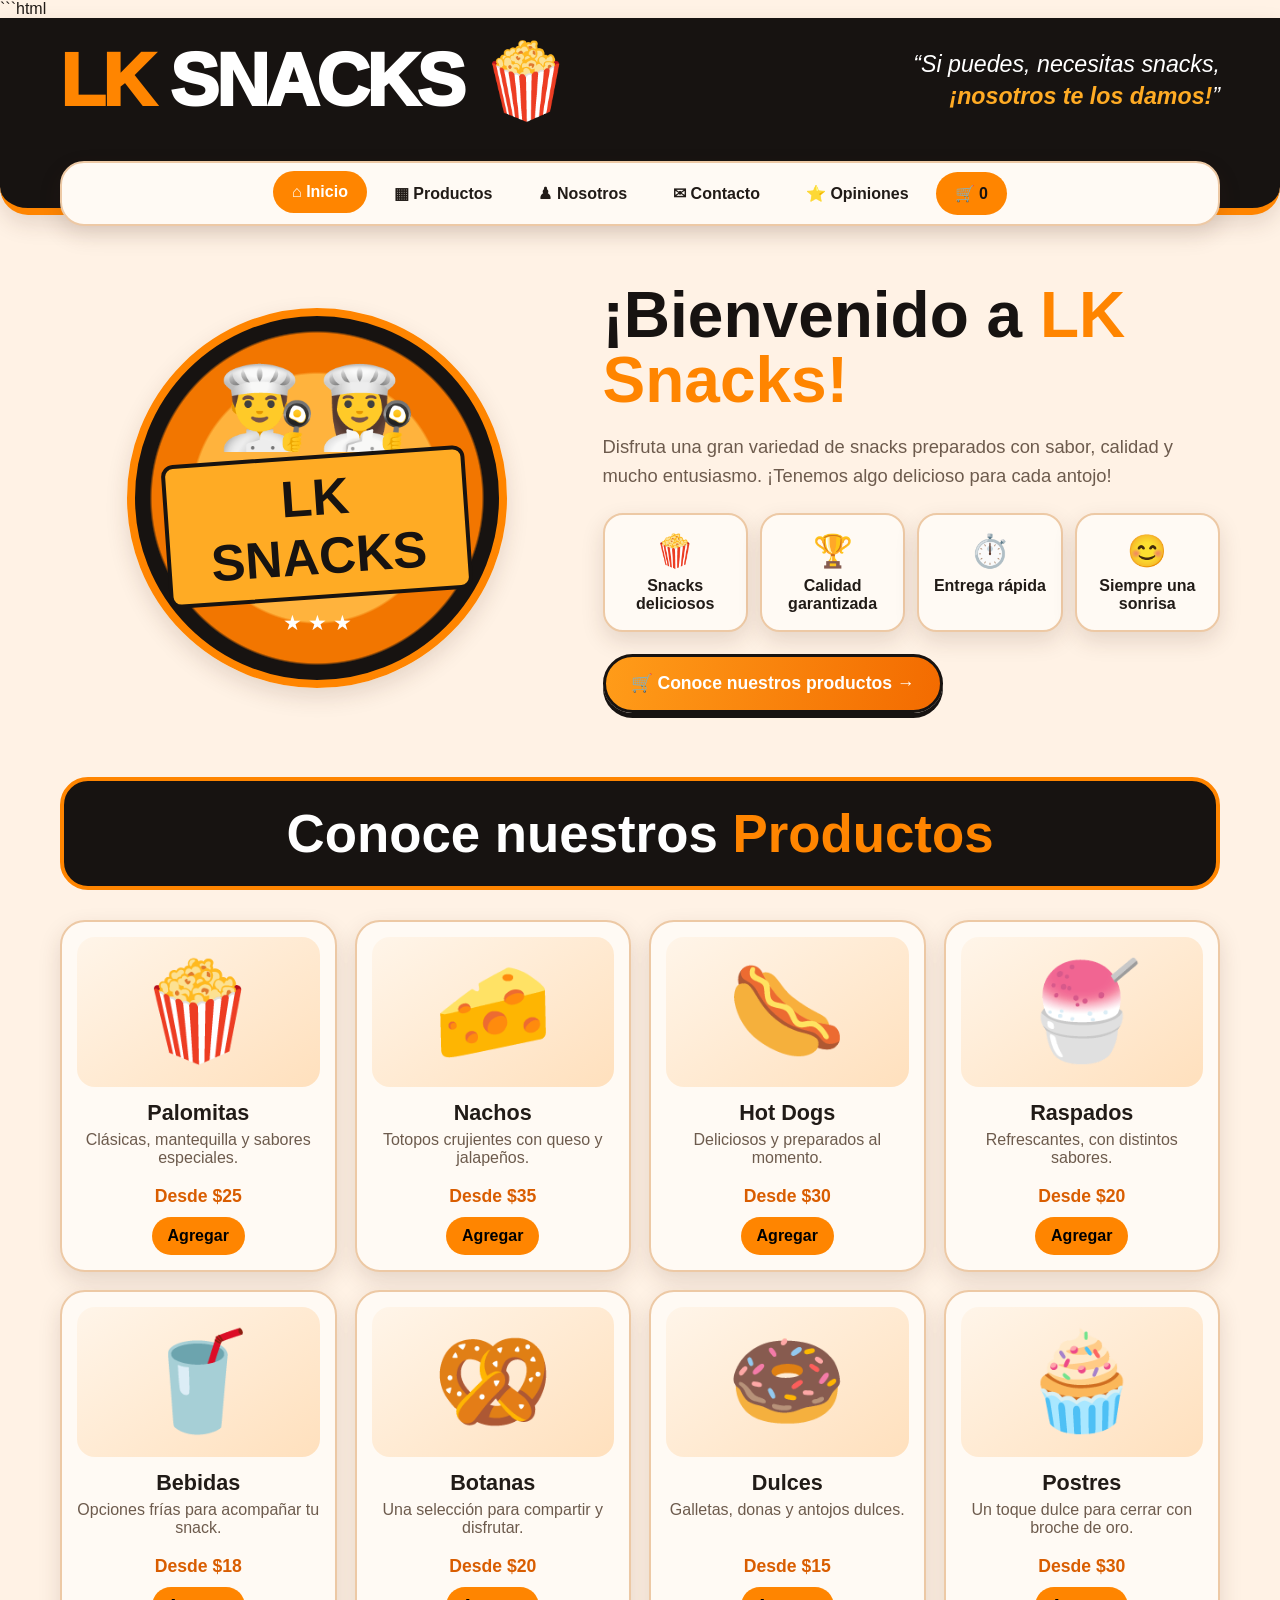
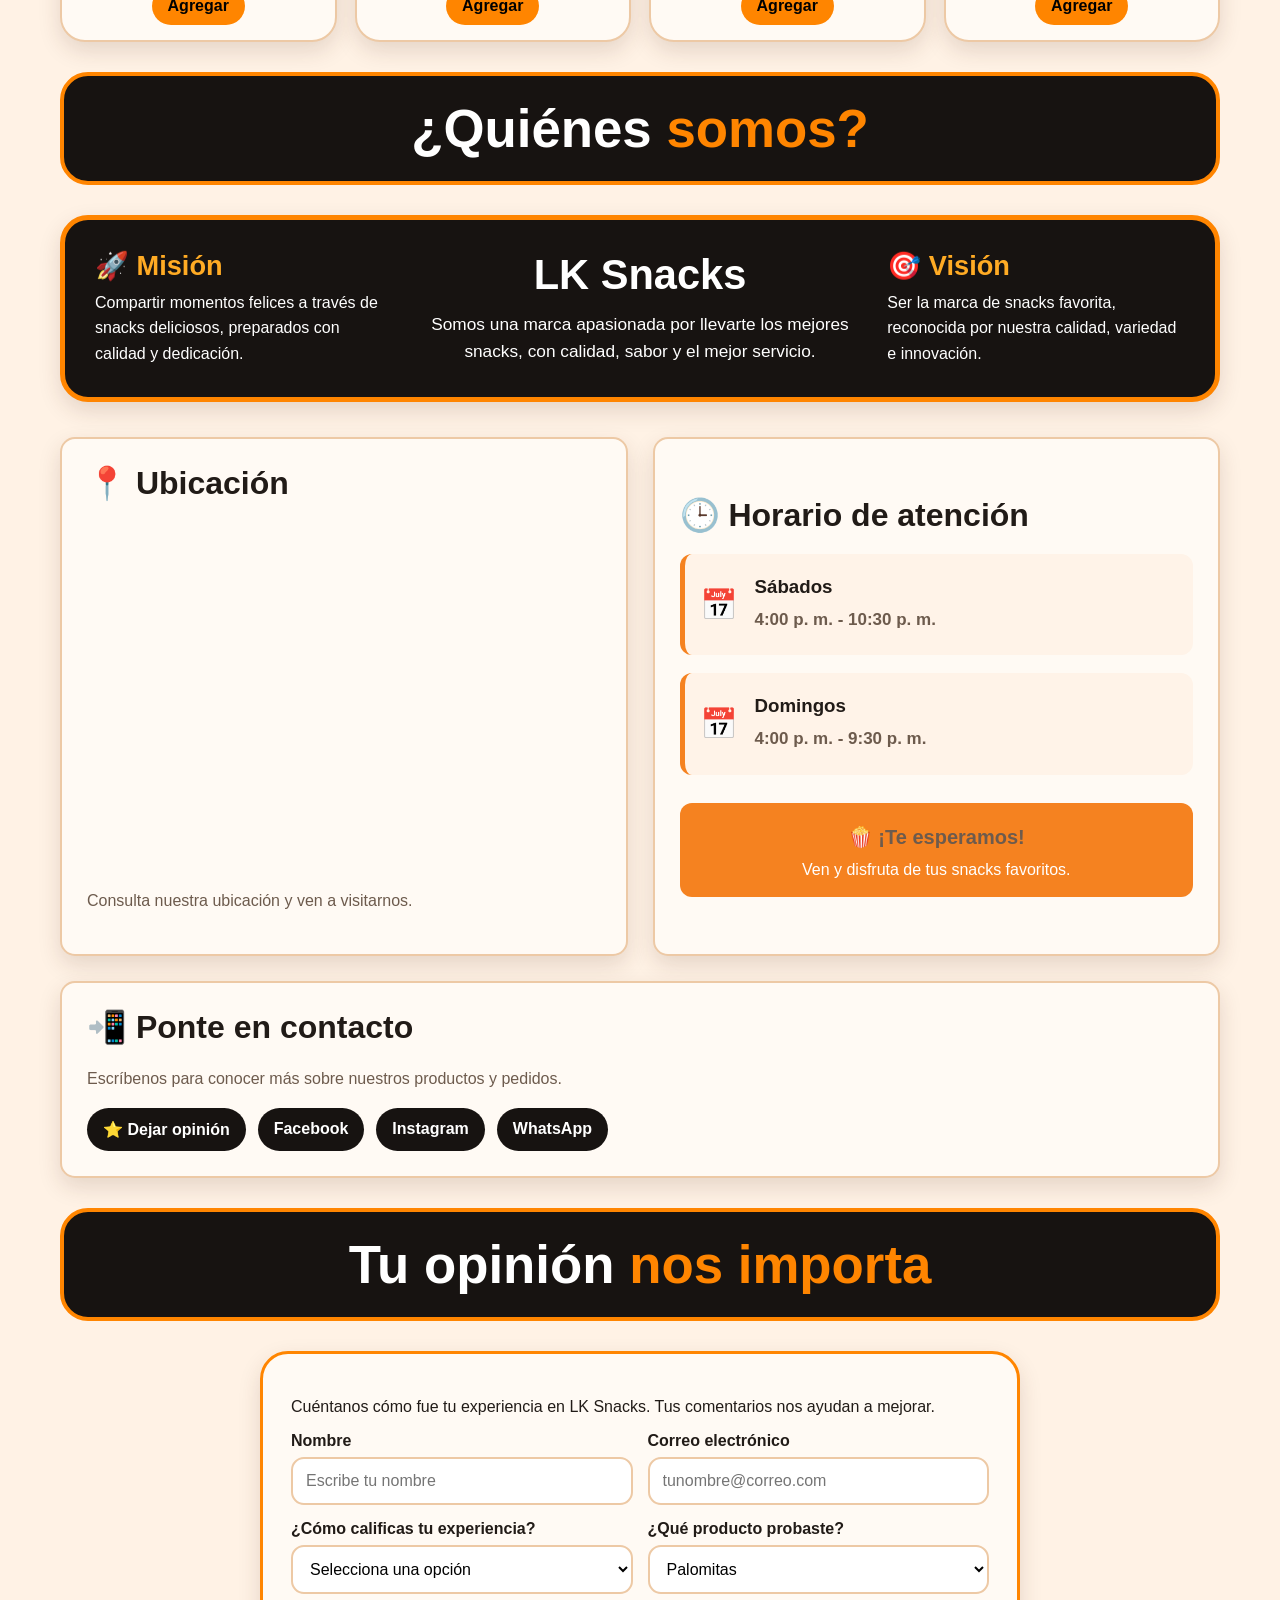
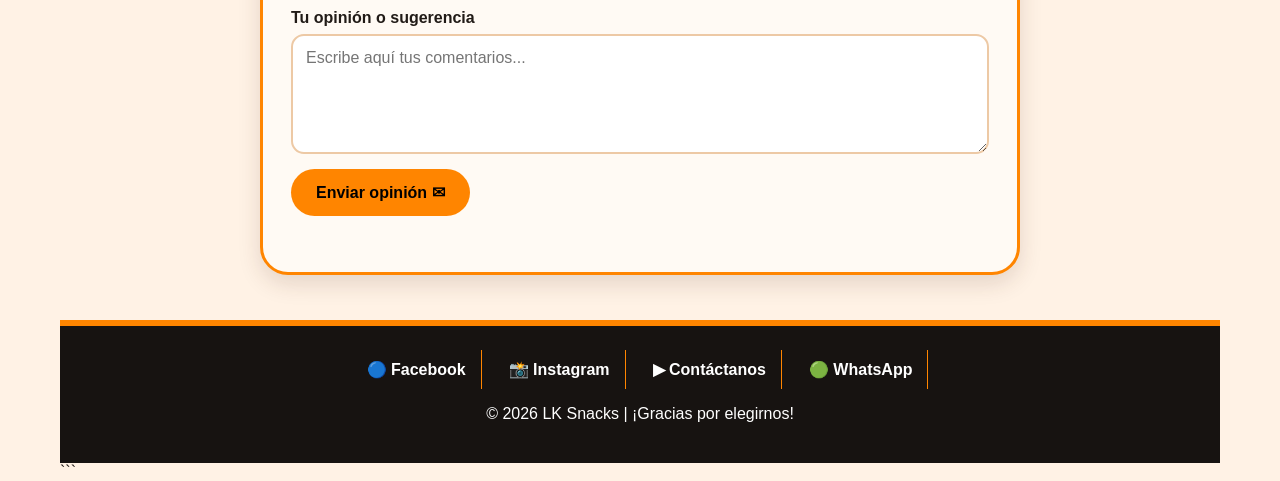
<file: index.html>
```html
<!DOCTYPE html>
<html lang="es">
<head>
  <meta charset="UTF-8">
  <meta name="viewport" content="width=device-width, initial-scale=1.0">
  <meta name="description" content="LK Snacks: snacks deliciosos, calidad garantizada y entrega rápida.">
  <title>LK Snacks | Conoce nuestros productos</title>
  <link rel="stylesheet" href="style.css">
</head>
<body>

<header>
  <div class="wrap brand-row">
    <a class="brand" href="#inicio">LK <span>SNACKS</span> 🍿</a>
    <div class="slogan">“Si puedes, necesitas snacks, <b>¡nosotros te los damos!</b>”</div>
  </div>

  <nav class="wrap" aria-label="Menú principal">
    <a class="active" href="#inicio">⌂ Inicio</a>
    <a href="#productos">▦ Productos</a>
    <a href="#nosotros">♟ Nosotros</a>
    <a href="#contacto">✉ Contacto</a>
    <a href="#opiniones">⭐ Opiniones</a>
    <button class="cart-btn" type="button" onclick="showCart()">🛒 <span id="cartCount">0</span></button>
  </nav>
</header>

<main class="wrap">

  <!-- INICIO -->
  <section class="hero" id="inicio">
    <div class="hero-logo">
      <div>
        <div class="chef">👨‍🍳👩‍🍳</div>
        <h2>LK SNACKS</h2>
        <p>★ ★ ★</p>
      </div>
    </div>

    <div class="hero-copy">
      <h1>¡Bienvenido a <span>LK Snacks!</span></h1>
      <p>Disfruta una gran variedad de snacks preparados con sabor, calidad y mucho entusiasmo. ¡Tenemos algo delicioso para cada antojo!</p>

      <div class="features">
        <div class="feature"><i>🍿</i>Snacks deliciosos</div>
        <div class="feature"><i>🏆</i>Calidad garantizada</div>
        <div class="feature"><i>⏱️</i>Entrega rápida</div>
        <div class="feature"><i>😊</i>Siempre una sonrisa</div>
      </div>

      <a class="cta" href="#productos">🛒 Conoce nuestros productos →</a>
    </div>
  </section>

  <!-- PRODUCTOS -->
  <section id="productos">
    <h2 class="section-title">Conoce nuestros <span>Productos</span></h2>

    <div class="products">

      <article class="product">
        <div class="product-art">🍿</div>
        <h3>Palomitas</h3>
        <p>Clásicas, mantequilla y sabores especiales.</p>
        <div class="price">Desde $25</div>
        <button class="add" onclick="addToCart('Palomitas')">Agregar</button>
      </article>

      <article class="product">
        <div class="product-art">🧀</div>
        <h3>Nachos</h3>
        <p>Totopos crujientes con queso y jalapeños.</p>
        <div class="price">Desde $35</div>
        <button class="add" onclick="addToCart('Nachos')">Agregar</button>
      </article>

      <article class="product">
        <div class="product-art">🌭</div>
        <h3>Hot Dogs</h3>
        <p>Deliciosos y preparados al momento.</p>
        <div class="price">Desde $30</div>
        <button class="add" onclick="addToCart('Hot Dogs')">Agregar</button>
      </article>

      <article class="product">
        <div class="product-art">🍧</div>
        <h3>Raspados</h3>
        <p>Refrescantes, con distintos sabores.</p>
        <div class="price">Desde $20</div>
        <button class="add" onclick="addToCart('Raspados')">Agregar</button>
      </article>

      <article class="product">
        <div class="product-art">🥤</div>
        <h3>Bebidas</h3>
        <p>Opciones frías para acompañar tu snack.</p>
        <div class="price">Desde $18</div>
        <button class="add" onclick="addToCart('Bebidas')">Agregar</button>
      </article>

      <article class="product">
        <div class="product-art">🥨</div>
        <h3>Botanas</h3>
        <p>Una selección para compartir y disfrutar.</p>
        <div class="price">Desde $20</div>
        <button class="add" onclick="addToCart('Botanas')">Agregar</button>
      </article>

      <article class="product">
        <div class="product-art">🍩</div>
        <h3>Dulces</h3>
        <p>Galletas, donas y antojos dulces.</p>
        <div class="price">Desde $15</div>
        <button class="add" onclick="addToCart('Dulces')">Agregar</button>
      </article>

      <article class="product">
        <div class="product-art">🧁</div>
        <h3>Postres</h3>
        <p>Un toque dulce para cerrar con broche de oro.</p>
        <div class="price">Desde $30</div>
        <button class="add" onclick="addToCart('Postres')">Agregar</button>
      </article>

    </div>
  </section>

  <!-- NOSOTROS -->
  <section id="nosotros">
    <h2 class="section-title">¿Quiénes <span>somos?</span></h2>

    <div class="about">
      <div>
        <h3>🚀 Misión</h3>
        <p>Compartir momentos felices a través de snacks deliciosos, preparados con calidad y dedicación.</p>
      </div>

      <div class="about-center">
        <h2>LK Snacks</h2>
        <p>Somos una marca apasionada por llevarte los mejores snacks, con calidad, sabor y el mejor servicio.</p>
      </div>

      <div>
        <h3>🎯 Visión</h3>
        <p>Ser la marca de snacks favorita, reconocida por nuestra calidad, variedad e innovación.</p>
      </div>
    </div>
  </section>

  <!-- UBICACIÓN Y HORARIO -->
  <section class="info-grid" id="contacto">

    <!-- UBICACIÓN -->
    <div class="info-card">
      <h2>📍 Ubicación</h2>

      <iframe
        src="https://www.google.com/maps/embed?pb=!1m18!1m12!1m3!1d4459.341717234907!2d-99.57229217007665!3d19.97304224968074!2m3!1f0!2f0!3f0!3m2!1i1024!2i768!4f13.1!3m3!1m2!1s0x85d249004ecc863b%3A0x6ed7d2af0e1b6138!2sLK%20SNACKS!5e0!3m2!1sen!2smx!4v1794267153394!5m2!1sen!2smx"
        width="100%"
        height="350"
        style="border:0; border-radius:12px;"
        allowfullscreen
        loading="lazy"
        referrerpolicy="strict-origin-when-cross-origin">
      </iframe>

      <p>Consulta nuestra ubicación y ven a visitarnos.</p>
    </div>

    <!-- HORARIO -->
    <div class="info-card schedule-card">
      <h2>🕒 Horario de atención</h2>

      <div class="schedule-item">
        <span class="schedule-icon">📅</span>
        <div>
          <h3>Sábados</h3>
          <p>4:00 p. m. - 10:30 p. m.</p>
        </div>
      </div>

      <div class="schedule-item">
        <span class="schedule-icon">📅</span>
        <div>
          <h3>Domingos</h3>
          <p>4:00 p. m. - 9:30 p. m.</p>
        </div>
      </div>

      <div class="schedule-message">
        <p>🍿 ¡Te esperamos!</p>
        <span>Ven y disfruta de tus snacks favoritos.</span>
      </div>
    </div>

    <!-- CONTACTO -->
    <div class="info-card full">
      <h2>📲 Ponte en contacto</h2>
      <p>Escríbenos para conocer más sobre nuestros productos y pedidos.</p>

      <div class="contact-row">
        <a href="#opiniones">⭐ Dejar opinión</a>
        <a href="https://www.facebook.com/" target="_blank" rel="noopener">Facebook</a>
        <a href="https://www.instagram.com/" target="_blank" rel="noopener">Instagram</a>
        <a href="https://wa.me/" target="_blank" rel="noopener">WhatsApp</a>
      </div>
    </div>

  </section>



<!-- OPINIONES -->
<section id="opiniones">
  <h2 class="section-title">Tu opinión <span>nos importa</span></h2>

  <div class="opinion-box">
    <p>Cuéntanos cómo fue tu experiencia en LK Snacks. Tus comentarios nos ayudan a mejorar.</p>

    <form
      name="opiniones-lk-snacks"
      method="POST"
      action="/gracias.html"
      data-netlify="true"
      netlify-honeypot="bot-field"
      id="opinionForm">

      <!-- Identificador de Netlify -->
      <input type="hidden" name="form-name" value="opiniones-lk-snacks">

      <!-- Protección contra spam -->
      <div hidden>
        <label>
          No llenar este campo:
          <input name="bot-field">
        </label>
      </div>

      <div class="form-grid">

        <div>
          <label for="nombre">Nombre</label>
          <input
            id="nombre"
            name="nombre"
            type="text"
            placeholder="Escribe tu nombre"
            required>
        </div>

        <div>
          <label for="correo">Correo electrónico</label>
          <input
            id="correo"
            name="correo"
            type="email"
            placeholder="tunombre@correo.com"
            required>
        </div>

        <div>
          <label for="calificacion">¿Cómo calificas tu experiencia?</label>
          <select id="calificacion" name="calificacion" required>
            <option value="">Selecciona una opción</option>
            <option value="Excelente">Excelente</option>
            <option value="Muy buena">Muy buena</option>
            <option value="Buena">Buena</option>
            <option value="Necesita mejorar">Necesita mejorar</option>
          </select>
        </div>

        <div>
          <label for="producto">¿Qué producto probaste?</label>
          <select id="producto" name="producto" required>
            <option value="Palomitas">Palomitas</option>
            <option value="Nachos">Nachos</option>
            <option value="Hot Dogs">Hot Dogs</option>
            <option value="Raspados">Raspados</option>
            <option value="Bebidas">Bebidas</option>
            <option value="Botanas">Botanas</option>
            <option value="Dulces">Dulces</option>
            <option value="Postres">Postres</option>
            <option value="Otro">Otro</option>
          </select>
        </div>

        <div class="full">
          <label for="comentario">Tu opinión o sugerencia</label>
          <textarea
            id="comentario"
            name="comentario"
            placeholder="Escribe aquí tus comentarios..."
            required></textarea>
        </div>

        <div class="full">
          <button class="submit" type="submit">
            Enviar opinión ✉
          </button>

          <div id="formMessage" role="status"></div>
        </div>

      </div>
    </form>
  </div>
</section>


<!-- PIE DE PÁGINA -->
<footer>
  <div class="wrap">

    <div class="socials">
      <a href="https://www.facebook.com/" target="_blank" rel="noopener">🔵 Facebook</a>
      <a href="https://www.instagram.com/web.lk_snacks?srtk=bjM4NHBscHd5am9n" target="_blank" rel="noopener">📸 Instagram</a>
      <a href="#contacto">▶ Contáctanos</a>
      <a href="https://wa.me/" target="_blank" rel="noopener">🟢 WhatsApp</a>
    </div>

    <p>© 2026 LK Snacks | ¡Gracias por elegirnos!</p>

  </div>
</footer>

<script src="script.js"></script>

</body>
</html>
```
</file>
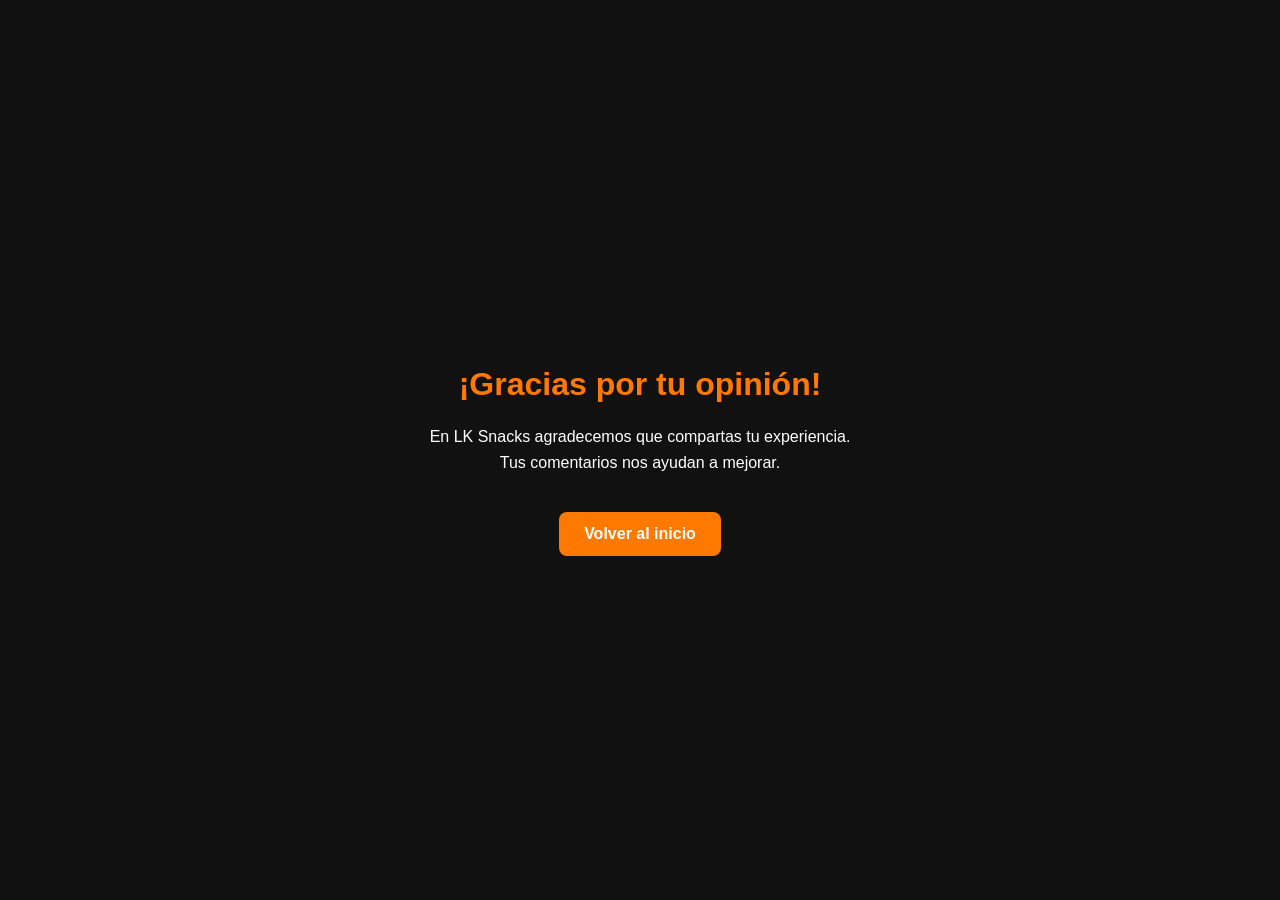
<file: gracias.html>
<!DOCTYPE html>
<html lang="es">
<head>
  <meta charset="UTF-8">
  <meta name="viewport" content="width=device-width, initial-scale=1.0">
  <title>¡Gracias! | LK Snacks</title>

  <style>
    body {
      margin: 0;
      min-height: 100vh;
      display: flex;
      justify-content: center;
      align-items: center;
      background: #111;
      color: white;
      font-family: Arial, sans-serif;
      text-align: center;
    }

    .gracias {
      padding: 40px;
      max-width: 450px;
    }

    h1 {
      color: #ff7900;
    }

    p {
      line-height: 1.6;
    }

    a {
      display: inline-block;
      margin-top: 20px;
      padding: 13px 25px;
      background: #ff7900;
      color: white;
      text-decoration: none;
      border-radius: 8px;
      font-weight: bold;
    }
  </style>
</head>

<body>
  <div class="gracias">
    <h1>¡Gracias por tu opinión!</h1>
    <p>En LK Snacks agradecemos que compartas tu experiencia. 
    Tus comentarios nos ayudan a mejorar.</p>

    <a href="index.html">Volver al inicio</a>
  </div>
</body>
</html>
</file>
<file: style.css>
:root{
      --orange:#ff8500; --orange2:#ffab24; --black:#171311;
      --cream:#fff2e5; --paper:#fffaf4; --ink:#211b17;
      --muted:#6d5b4d; --line:#edc9a5; --shadow:0 9px 22px #4b281b25;
    }
    *{box-sizing:border-box;scroll-behavior:smooth}
    body{margin:0;background:var(--cream);color:var(--ink);font-family:"Trebuchet MS",Arial,sans-serif}
    a{color:inherit;text-decoration:none}
    button,input,textarea,select{font:inherit}
    .wrap{width:min(1160px,92%);margin:auto}
    header{background:var(--black);color:white;border-bottom:7px solid var(--orange);border-radius:0 0 28px 28px;box-shadow:var(--shadow);position:relative;z-index:5}
    .brand-row{min-height:125px;display:flex;align-items:center;justify-content:space-between;gap:24px;padding:18px 0}
    .brand{font-size:clamp(2.4rem,6vw,4.6rem);font-weight:1000;letter-spacing:-3px;color:var(--orange)}
    .brand span{color:white}
    .slogan{max-width:390px;text-align:right;font-style:italic;font-size:clamp(1rem,2.5vw,1.45rem);line-height:1.35}
    .slogan b{color:var(--orange2)}
    nav{background:var(--paper);color:var(--ink);border:2px solid var(--line);border-radius:24px;padding:9px;display:flex;align-items:center;justify-content:center;gap:8px;flex-wrap:wrap;transform:translateY(18px);box-shadow:var(--shadow)}
    nav a,.cart-btn{padding:12px 19px;border-radius:30px;font-weight:800;transition:.2s}
    nav a:hover,nav a.active{background:var(--orange);color:white;transform:translateY(-2px)}
    .cart-btn{border:0;background:var(--orange);color:var(--black);cursor:pointer;font-weight:900}
    .hero{padding:68px 0 34px;display:grid;grid-template-columns:1fr 1.2fr;gap:28px;align-items:center}
    .hero-logo{background:radial-gradient(circle,#ffb33d 0 48%,#f27600 49% 64%,var(--black) 65%);border:8px solid var(--orange);border-radius:50%;aspect-ratio:1;max-width:380px;margin:auto;display:grid;place-items:center;text-align:center;color:white;box-shadow:var(--shadow);padding:30px}
    .hero-logo .chef{font-size:5rem}.hero-logo h2{font-size:clamp(2rem,5vw,3.2rem);margin:0;color:var(--black);background:var(--orange2);padding:9px 20px;border:4px solid var(--black);border-radius:12px;transform:rotate(-4deg)}
    .hero-logo p{font-size:1.3rem;margin:12px 0 0;color:#fff}
    .hero-copy h1{font-size:clamp(2.4rem,5vw,4.5rem);line-height:1.02;margin:0 0 15px;color:var(--black)}
    .hero-copy h1 span{color:var(--orange)}
    .hero-copy>p{font-size:1.15rem;line-height:1.6;color:var(--muted)}
    .features{display:grid;grid-template-columns:repeat(4,1fr);gap:12px;margin:22px 0}
    .feature{background:var(--paper);border:2px solid var(--line);border-radius:20px;text-align:center;padding:17px 8px;box-shadow:var(--shadow);font-weight:800}
    .feature i{display:block;font-style:normal;font-size:2rem;margin-bottom:7px}
    .cta{display:inline-block;background:linear-gradient(100deg,#ff9c19,#f36b00);color:white;border:3px solid var(--black);border-radius:40px;padding:16px 25px;font-size:1.1rem;font-weight:900;box-shadow:0 5px 0 var(--black);transition:.2s}
    .cta:hover{transform:translateY(-3px)}
    section{scroll-margin-top:35px}
    .section-title{background:var(--black);color:white;border:4px solid var(--orange);border-radius:28px;text-align:center;padding:22px 15px;margin:30px 0;font-size:clamp(2rem,5vw,3.3rem)}
    .section-title span{color:var(--orange)}
    .products{display:grid;grid-template-columns:repeat(4,1fr);gap:18px}
    .product{background:var(--paper);border:2px solid var(--line);border-radius:25px;padding:15px;text-align:center;box-shadow:var(--shadow);transition:.2s}
    .product:hover{transform:translateY(-5px);border-color:var(--orange)}
    .product-art{height:150px;display:grid;place-items:center;background:linear-gradient(145deg,#fff5e9,#ffe0bd);border-radius:18px;font-size:6rem}
    .product h3{margin:13px 0 5px;font-size:1.35rem}
    .product p{color:var(--muted);min-height:42px;margin:5px 0 13px}
    .price{font-weight:900;color:#d95d00;font-size:1.1rem}
    .add{border:0;background:var(--orange);padding:10px 16px;border-radius:24px;font-weight:900;cursor:pointer;margin-top:10px}
    .about{background:var(--black);color:white;border:5px solid var(--orange);border-radius:28px;padding:30px;display:grid;grid-template-columns:1fr 1.5fr 1fr;gap:24px;align-items:center;box-shadow:var(--shadow)}
    .about h3{color:var(--orange2);font-size:1.7rem;margin:0 0 8px}
    .about p{line-height:1.6;margin:0}
    .about-center{text-align:center;font-size:1.08rem}
    .about-center h2{font-size:2.6rem;margin:0 0 12px}
    .info-grid{display:grid;grid-template-columns:1fr 1fr;gap:20px;margin:25px 0}
    .info-card{background:var(--paper);border:2px solid var(--line);border-radius:25px;padding:25px;box-shadow:var(--shadow)}
    .info-card h2{font-size:2rem;margin:0 0 15px}
    .info-card p{line-height:1.6;color:var(--muted)}
    .hours{display:inline-block;background:#ffb34d;border-radius:25px;padding:10px 17px;font-weight:900;margin:5px}
    .map-placeholder{background:#e7f0df;border:2px solid #c4d7bd;border-radius:18px;padding:25px;text-align:center;font-size:2.7rem}
    .contact-row{display:flex;gap:12px;flex-wrap:wrap}
    .contact-row a{background:var(--black);color:white;border-radius:22px;padding:12px 16px;font-weight:800}
    .opinion-box{background:var(--paper);border:3px solid var(--orange);border-radius:28px;padding:28px;max-width:760px;margin:0 auto;box-shadow:var(--shadow)}
    .form-grid{display:grid;grid-template-columns:1fr 1fr;gap:15px}
    label{display:block;font-weight:800;margin:0 0 7px}
    input,textarea,select{width:100%;padding:13px;border:2px solid var(--line);border-radius:13px;background:white;outline:none}
    input:focus,textarea:focus,select:focus{border-color:var(--orange)}
    textarea{resize:vertical;min-height:120px}
    .full{grid-column:1/-1}
    .submit{background:var(--orange);border:0;border-radius:25px;padding:14px 25px;font-weight:900;cursor:pointer}
    #formMessage{font-weight:800;color:#26743a;margin-top:12px}
    footer{margin-top:45px;background:var(--black);color:white;border-top:6px solid var(--orange);padding:24px 0;text-align:center}
    .socials{display:flex;justify-content:center;gap:12px;flex-wrap:wrap;margin-bottom:12px}
    .socials a{padding:10px 15px;border-right:1px solid var(--orange);font-weight:800}
    .menu-toggle{display:none}
    @media(max-width:800px){
      .hero{grid-template-columns:1fr}.hero-logo{max-width:280px}
      .products{grid-template-columns:repeat(2,1fr)}
      .about{grid-template-columns:1fr;text-align:center}
      .features{grid-template-columns:repeat(2,1fr)}
    }
    @media(max-width:560px){
      .brand-row{align-items:flex-start;flex-direction:column}.slogan{text-align:left}
      nav{transform:none;margin:0 0 10px;gap:4px}
      nav a,.cart-btn{padding:10px 12px;font-size:.9rem}
      .products{grid-template-columns:1fr 1fr;gap:10px}
      .product{padding:9px}.product-art{height:110px;font-size:4.4rem}
      .info-grid,.form-grid{grid-template-columns:1fr}
      .full{grid-column:auto}
      .info-card{padding:18px}
    }


/* UBICACIÓN Y HORARIO */
.info-grid {
  display: grid;
  grid-template-columns: repeat(2, minmax(0, 1fr));
  gap: 25px;
  margin-top: 35px;
}

.info-card {
  padding: 25px;
  border-radius: 15px;
}

.info-card h2 {
  margin-bottom: 20px;
}

.info-card.full {
  grid-column: 1 / -1;
}

/* TARJETA DEL HORARIO */
.schedule-card {
  display: flex;
  flex-direction: column;
  justify-content: center;
}

.schedule-item {
  display: flex;
  align-items: center;
  gap: 18px;
  padding: 22px 15px;
  margin-bottom: 18px;
  border-radius: 12px;
  background: #fff3e8;
  border-left: 5px solid #f58220;
}

.schedule-icon {
  font-size: 30px;
}

.schedule-item h3 {
  margin: 0 0 8px;
}

.schedule-item p {
  margin: 0;
  font-size: 17px;
  font-weight: bold;
}

.schedule-message {
  text-align: center;
  padding: 18px;
  margin-top: 10px;
  border-radius: 12px;
  background: #f58220;
  color: white;
}

.schedule-message p {
  font-size: 20px;
  font-weight: bold;
  margin: 0 0 8px;
}

/* DISEÑO RESPONSIVO */
@media (max-width: 700px) {
  .info-grid {
    grid-template-columns: 1fr;
  }

  .info-card.full {
    grid-column: auto;
  }
}
</file>
